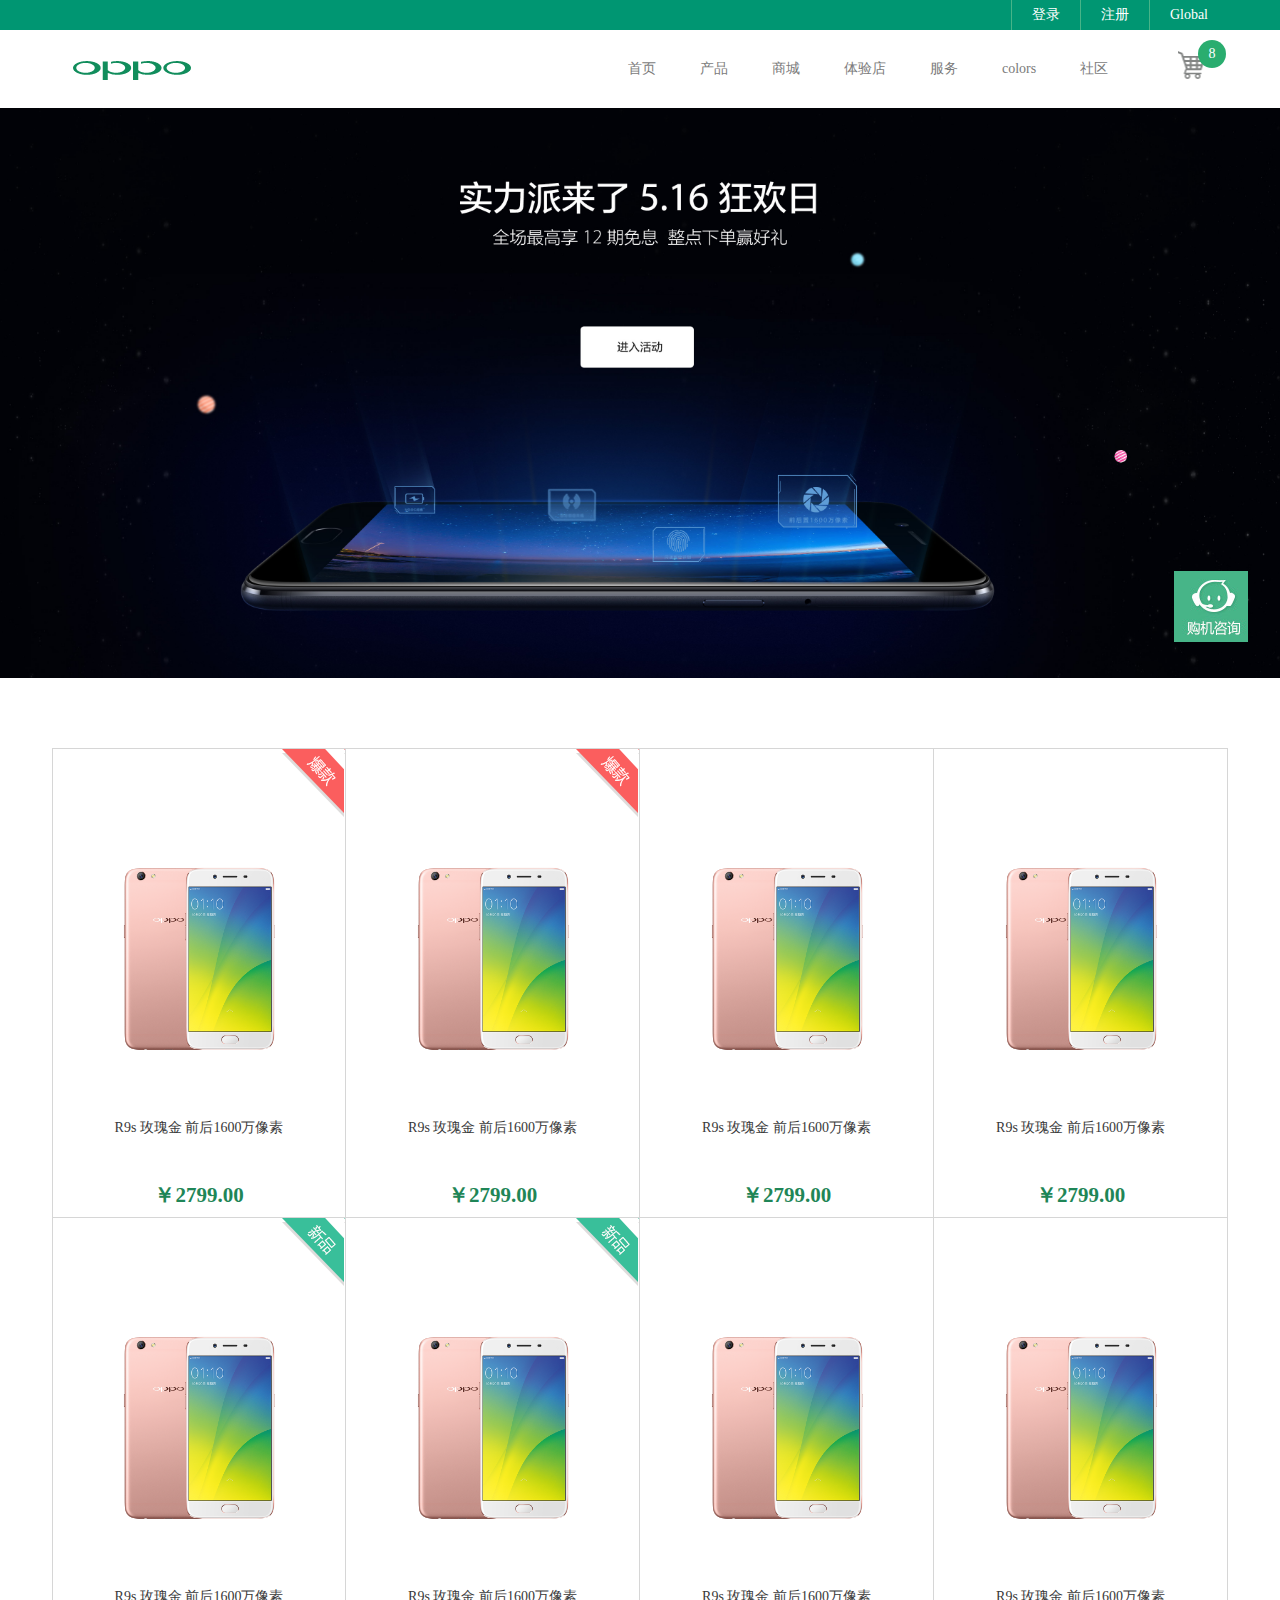
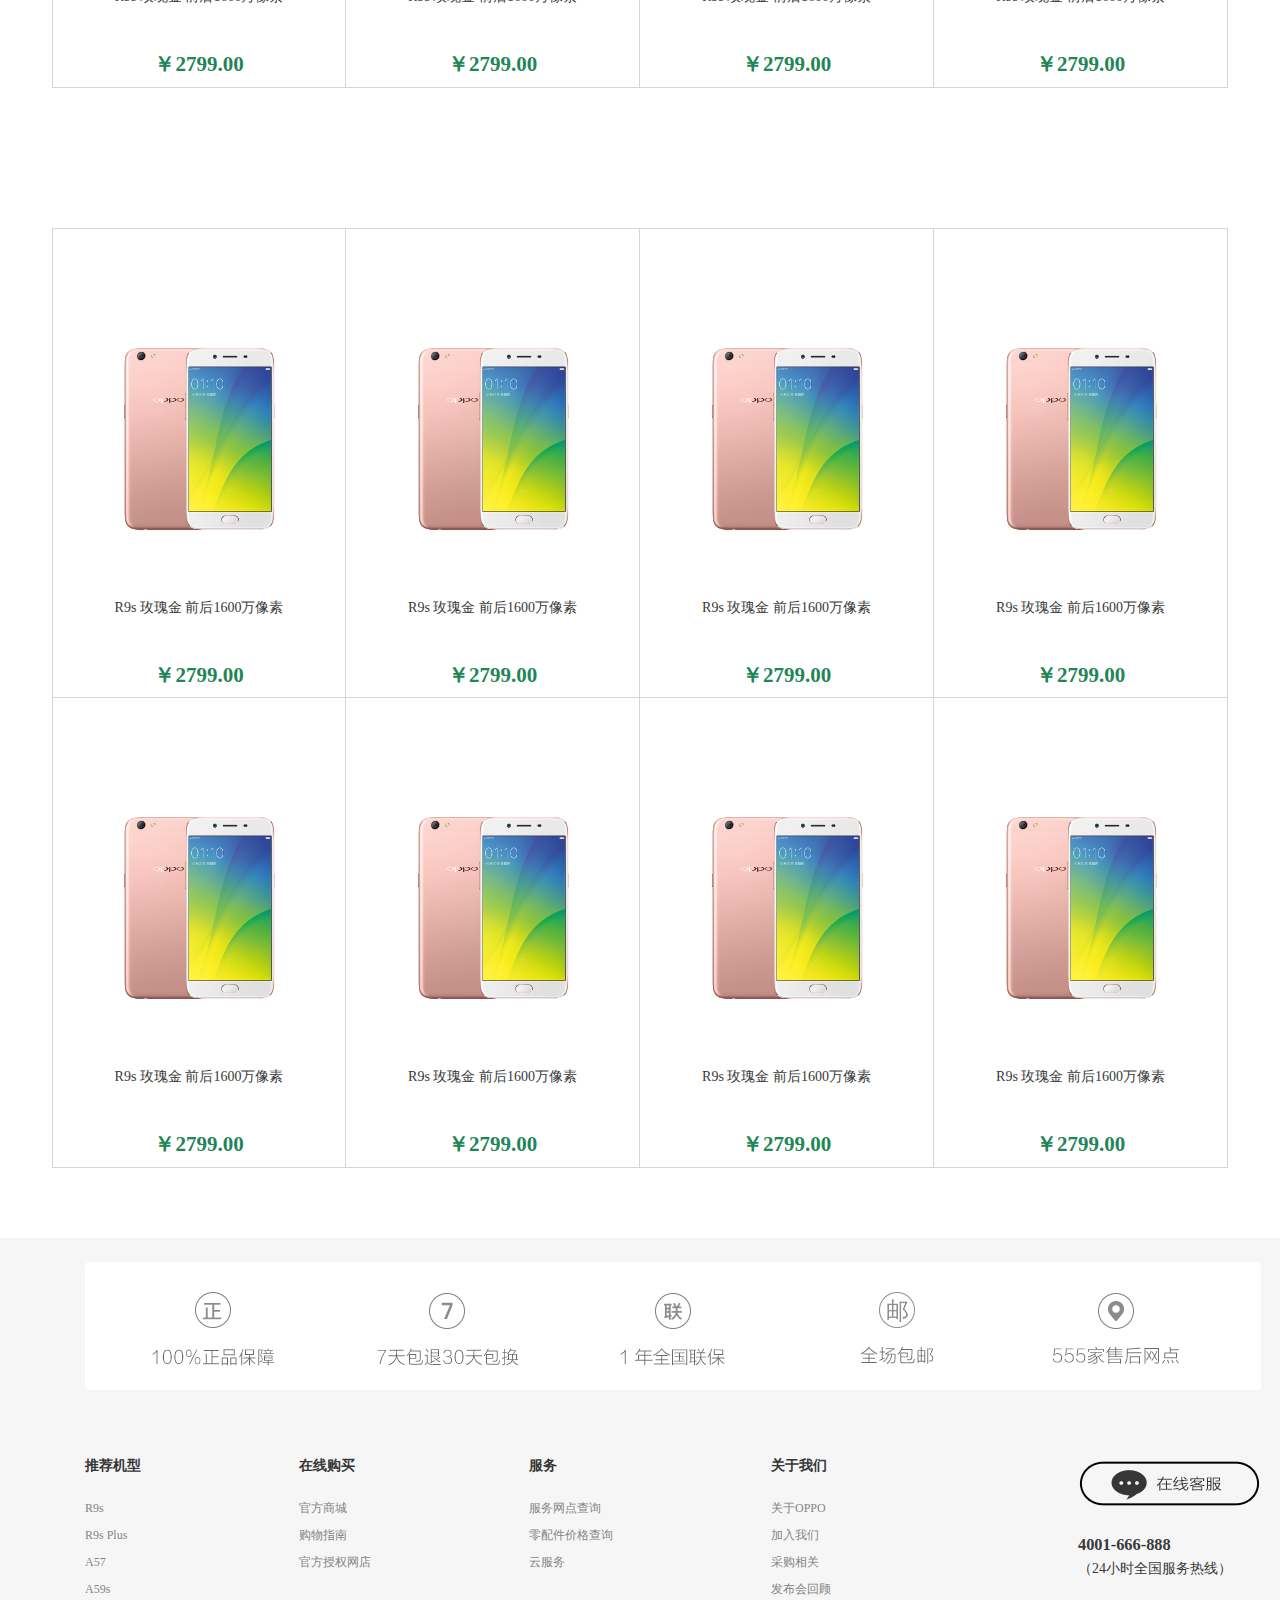
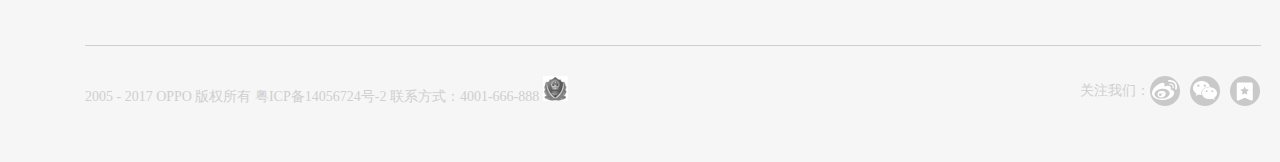
<file: index.html>
<!DOCTYPE html>
<html lang="en">

<head>
    <meta charset="UTF-8">
    <meta http-equiv="X-UA-Compatible" content="IE=edge">
    <meta name="viewport" content="width=device-width, initial-scale=1.0">
    <title>OPPO商城</title>
    <link rel="stylesheet" href="./css.css">
</head>

<body>
    <!-- 顶部 -->
    <div class="title">
        <div class="w">
            <ul>
                <li>
                    <a href="#">Global</a>
                </li>
                <li>
                    <a href="#">注册</a>
                </li>
                <li>
                    <a href="#">登录</a>
                </li>
            </ul>
        </div>
    </div>
    <!-- 头部 -->
    <div class="header w">
        <h1 class="logo">
            <a href="#"><img src="./images/oppologo.png" alt=""></a>
        </h1>
        <div class="nav">
            <ul>
                <li><a href="#">首页</a></li>
                <li><a href="#">产品</a></li>
                <li><a href="#">商城</a></li>
                <li><a href="#">体验店</a></li>
                <li><a href="#">服务</a></li>
                <li><a href="#">colors</a></li>
                <li><a href="#">社区</a></li>
            </ul>
        </div>
        <div class="shop-car">
            <span>8</span>
        </div>
    </div>
    <!-- 广告 -->
    <div class="banner">
        <div class="w">
            <a href="#"></a>
        </div>
    </div>
    <!-- 内容 -->
    <div class="content w clearfix">
        <ul>
            <li>
                <i class="hot"></i>
                <img src="./images/oppo1.png" alt="">
                <p>R9s 玫瑰金 前后1600万像素</p>
                <h2>￥2799.00</h2>
            </li>
            <li>
                <i class="hot"></i>
                <img src="./images/oppo1.png" alt="">
                <p>R9s 玫瑰金 前后1600万像素</p>
                <h2>￥2799.00</h2>
            </li>
            <li><img src="./images/oppo1.png" alt="">
                <p>R9s 玫瑰金 前后1600万像素</p>
                <h2>￥2799.00</h2>
            </li>
            <li><img src="./images/oppo1.png" alt="">
                <p>R9s 玫瑰金 前后1600万像素</p>
                <h2>￥2799.00</h2>
            </li>
            <li>
                <i class="new"></i>
                <img src="./images/oppo1.png" alt="">
                <p>R9s 玫瑰金 前后1600万像素</p>
                <h2>￥2799.00</h2>
            </li>
            <li>
                <i class="new"></i>
                <img src="./images/oppo1.png" alt="">
                <p>R9s 玫瑰金 前后1600万像素</p>
                <h2>￥2799.00</h2>
            </li>
            <li><img src="./images/oppo1.png" alt="">
                <p>R9s 玫瑰金 前后1600万像素</p>
                <h2>￥2799.00</h2>
            </li>
            <li><img src="./images/oppo1.png" alt="">
                <p>R9s 玫瑰金 前后1600万像素</p>
                <h2>￥2799.00</h2>
            </li>
        </ul>
    </div>
    <!-- 内容第二部分 -->
    <div class="content w clearfix">
        <ul>
            <li>
                <img src="./images/oppo1.png" alt="">
                <p>R9s 玫瑰金 前后1600万像素</p>
                <h2>￥2799.00</h2>
            </li>
            <li><img src="./images/oppo1.png" alt="">
                <p>R9s 玫瑰金 前后1600万像素</p>
                <h2>￥2799.00</h2>
            </li>
            <li><img src="./images/oppo1.png" alt="">
                <p>R9s 玫瑰金 前后1600万像素</p>
                <h2>￥2799.00</h2>
            </li>
            <li><img src="./images/oppo1.png" alt="">
                <p>R9s 玫瑰金 前后1600万像素</p>
                <h2>￥2799.00</h2>
            </li>
            <li><img src="./images/oppo1.png" alt="">
                <p>R9s 玫瑰金 前后1600万像素</p>
                <h2>￥2799.00</h2>
            </li>
            <li><img src="./images/oppo1.png" alt="">
                <p>R9s 玫瑰金 前后1600万像素</p>
                <h2>￥2799.00</h2>
            </li>
            <li><img src="./images/oppo1.png" alt="">
                <p>R9s 玫瑰金 前后1600万像素</p>
                <h2>￥2799.00</h2>
            </li>
            <li><img src="./images/oppo1.png" alt="">
                <p>R9s 玫瑰金 前后1600万像素</p>
                <h2>￥2799.00</h2>
            </li>
        </ul>
    </div>
    <!-- 底部 -->
    <div class="fotter">
        <div class="top w">
        </div>
        <div class="middle w  clearfix">
            <div class="nav">
                <dl>
                    <dt>推荐机型</dt>
                    <dd>R9s</dd>
                    <dd>R9s Plus</dd>
                    <dd>A57</dd>
                    <dd>A59s</dd>
                </dl>
                <dl>
                    <dt>在线购买</dt>
                    <dd>官方商城</dd>
                    <dd>购物指南</dd>
                    <dd>官方授权网店</dd>
                </dl>
                <dl>
                    <dt>服务</dt>
                    <dd>服务网点查询</dd>
                    <dd>零配件价格查询</dd>
                    <dd>云服务</dd>
                    <dd></dd>
                </dl>
                <dl>
                    <dt>关于我们</dt>
                    <dd>关于OPPO</dd>
                    <dd>加入我们</dd>
                    <dd>采购相关</dd>
                    <dd>发布会回顾</dd>
                </dl>
            </div>
            <div class="right">
                <img src="./images/icon-online.png" alt="">
                <h3>4001-666-888</h3>
                <p>（24小时全国服务热线）</p>
            </div>
        </div>
        <div class="bottom w">
            <p>2005 - 2017 OPPO 版权所有 粤ICP备14056724号-2 联系方式：4001-666-888
                <i></i>
            </p>
            <span>关注我们：<img src="./images/sina_03.png" alt=""></span>
        </div>
    </div>
    <!-- 咨询 -->
    <div class="serve">
    </div>
</body>

</html>
</file>
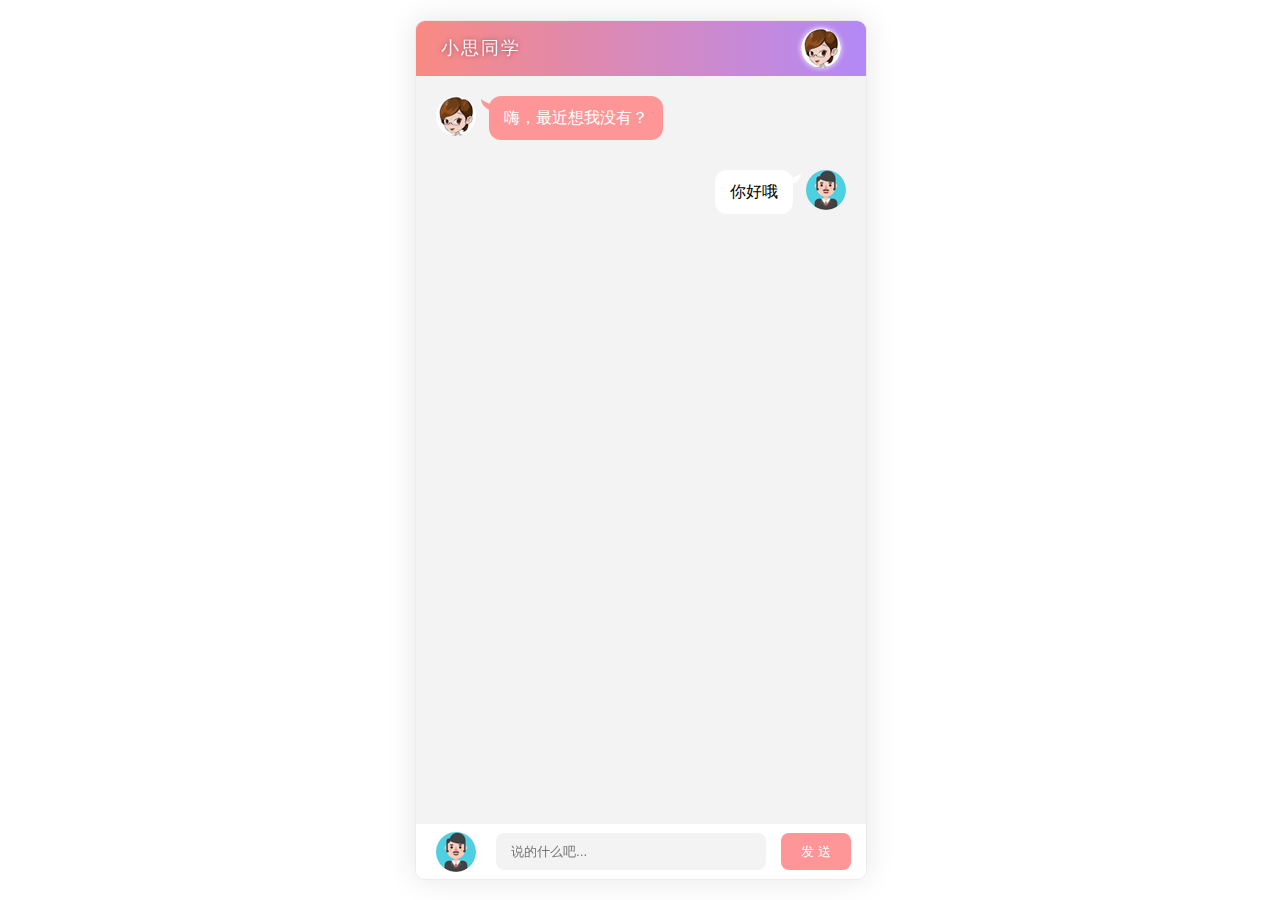
<file: 聊天机器人.html>
<!DOCTYPE html>
<html lang="en">

<head>
  <meta charset="UTF-8" />
  <meta name="viewport" content="width=device-width, initial-scale=1.0" />
  <meta http-equiv="X-UA-Compatible" content="ie=edge" />
  <link rel="stylesheet" href="css/reset.css" />
  <link rel="stylesheet" href="css/main.css" />
  <script type="text/javascript" src="js/jquery-1.12.4.min.js"></script>
  <script type="text/javascript" src="js/jquery-ui.min.js"></script>
  <script type="text/javascript" src="js/jquery.mousewheel.js"></script>
  <title>聊天机器人</title>
</head>

<body>
  <div class="wrap">
    <!-- 头部 Header 区域 -->
    <div class="header">
      <h3>小思同学</h3>
      <img src="img/person01.png" alt="icon" />
    </div>
    <!-- 中间 聊天内容区域 -->
    <div class="main">
      <ul class="talk_list" style="top: 0px;" id="talk_list">
        <li class="left_word">
          <img src="img/person01.png" /> <span>嗨，最近想我没有？</span>
        </li>
        <li class="right_word">
            <img src="img/person02.png" /> <span>你好哦</span>
          </li>
      </ul>
      <div class="drag_bar" style="display: none;">
        <div class="drager ui-draggable ui-draggable-handle" style="display: none; height: 412.628px;"></div>
      </div>
    </div>
    <!-- 底部 消息编辑区域 -->
    <div class="footer">
      <img src="img/person02.png" alt="icon" />
      <input type="text" placeholder="说的什么吧..." class="input_txt" id="ipt" />
      <input type="button" value="发 送" class="input_sub" id="btnSend" />
    </div>
  </div>
  <!-- 注意：只要为 audio 指定了新的 src 属性，而且指定了 autoplay，那么，语音就会自动播放 -->
  <audio src="" id="voice" autoplay style="display: none;"></audio>
  <script type="text/javascript" src="js/scroll.js"></script>
  <script src="./js/chat.js"></script>
</body>

</html>
</file>
<file: css.css>
/* 初始化代码 */

* {
    padding: 0;
    margin: 0;
    box-sizing: border-box;
}

a {
    text-decoration: none;
}

li {
    list-style: none;
}

body {
    font: 14px/1.5 "微软雅黑";
    color: #393939;
}

.clearfix:after {
    content: "";
    display: block;
    height: 0;
    visibility: hidden;
    clear: both;
}

.w {
    width: 1176px;
    margin: 0 auto;
}


/* --------------------------------------------- */


/* 顶部 */

.title {
    height: 30px;
    background-color: #009672;
}

.title ul {
    float: right;
}

.title ul li {
    float: right;
    border-left: 1px solid #47b488;
}

.title li a {
    padding-left: 20px;
    margin-right: 20px;
    height: 30px;
    line-height: 30px;
    text-align: center;
    color: #ffff;
}


/* 头部 */

.header {
    height: 78px;
    /* background-color: bisque; */
}

.header .logo {
    float: left;
    margin-top: 10px;
    float: left;
}

.header .nav {
    float: left;
    margin-left: 400px;
}

.header .nav ul {
    float: left;
}

.header .nav li {
    float: left;
    margin: 0 22px;
}

.header .nav li a {
    height: 78px;
    line-height: 78px;
    color: #7b7b7b;
    padding: 5px 0;
}

.header .nav li a:hover {
    border-bottom: 2px solid #2aad6f;
}

.header .shop-car {
    position: relative;
    float: right;
    margin-top: 20px;
    margin-right: 20px;
    width: 30px;
    height: 30px;
    background-image: url(./images/sprit.png);
    background-position: -130px -150px;
}

.header .shop-car span {
    position: absolute;
    display: block;
    top: -10px;
    left: 20px;
    width: 28px;
    height: 28px;
    line-height: 28px;
    text-align: center;
    border-radius: 50%;
    background-color: #2aad6f;
    color: #ffff;
}


/* 广告 */

.banner {
    height: 570px;
    background: url(./images/Router.jpg) no-repeat center;
    background-size: cover;
}

.banner .w {
    position: relative;
    height: 570px;
}

.banner a {
    position: absolute;
    width: 112px;
    height: 42px;
    top: 238px;
    left: 580px;
    transform: translate(-50%, -50%);
}


/* 内容 */

.content {
    margin-top: 70px;
}

.content ul {
    float: left;
}

.content li {
    position: relative;
    float: left;
    width: 294px;
    height: 470px;
    border: 1px solid #cccc;
    border-left: 0;
    text-align: center;
}

.content li:nth-child(4n+1) {
    border-left: 1px solid #cccc;
}

.content li:nth-child(n+5) {
    border-top: 0;
    margin-bottom: 70px;
}

.content img {
    height: 220px;
    margin-top: 100px;
}

.content p {
    margin: 42px auto;
}

.content h2 {
    color: #1f8657;
}

.content .hot {
    position: absolute;
    right: 0;
    top: 0;
    width: 63px;
    height: 68px;
    background-image: url(./images/ribbon-icon-cheap.png);
}

.content .new {
    position: absolute;
    right: 0;
    top: 0;
    width: 63px;
    height: 68px;
    background-image: url(./images/ribbon-icon-new.png);
}


/* 底部 */

.fotter {
    padding: 24px 85px;
    height: 524px;
    background-color: #f6f6f6;
}

.fotter .top {
    height: 128px;
    background-image: url(./images/services.png);
}

.fotter .nav {
    float: left;
}

.fotter .middle dl {
    float: left;
    margin-top: 65px;
    margin-right: 158px;
}

.fotter .middle dt {
    margin-bottom: 19px;
    color: #363636;
    font-weight: 700;
}

.fotter .middle dd {
    color: #848484;
    font-size: 12px;
    line-height: 27px;
}

.fotter .middle .right {
    float: right;
    margin-top: 70px;
}

.fotter .right h3 {
    margin-top: 20px;
}

.fotter .bottom {
    margin-top: 42px;
    padding-top: 30px;
    color: #cfcfcf;
    border-top: 1px solid #cfcfcf;
}

.fotter .bottom p {
    float: left;
}

.fotter .bottom span {
    float: right;
}

.fotter span img {
    vertical-align: middle;
}

.fotter .bottom i {
    display: inline-block;
    width: 25px;
    height: 25px;
    background-image: url(./images/icon-identification.png);
}


/* 咨询 */

.serve {
    position: fixed;
    right: 32px;
    bottom: 258px;
    width: 74px;
    height: 71px;
    background-image: url(./images/purchase-advisory-icon.jpg);
}
</file>
<file: css/main.css>
body {
    font-family: 'Microsoft YaHei';
}
.wrap {
    position: fixed;
    width: 450px;
    left: 50%;
    margin-left: -225px;
    top: 20px;
    bottom: 20px;
    border: 1px solid #ebebeb;
    background-color: #fff;
    border-radius: 10px;
    box-shadow: 0 0 30px rgba(0, 0, 0, 0.1);
    overflow: hidden;
}
.header {
    height: 55px;
    background: linear-gradient(90deg, rgba(246, 60, 47, 0.6), rgba(128, 58, 242, 0.6));
    overflow: hidden;
}
.header h3 {
    color: #faf3fc;
    line-height: 55px;
    font-weight: normal;
    float: left;
    letter-spacing: 2px;
    margin-left: 25px;
    font-size: 18px;
    text-shadow: 0px 0px 5px #944846;
}
.header img {
    float: right;
    margin: 7px 25px 0 0;
    border-radius: 20px;
    box-shadow: 0 0 5px #f7f2fe;
}
.main {
    position: absolute;
    left: 0;
    right: 0;
    top: 55px;
    bottom: 55px;
    background-color: #f4f3f3;
    box-sizing: border-box;
    padding: 10px 0;
    overflow:hidden;
}
.talk_list{
    position: absolute;
    width:100%;
    left:0px;
    top:0px;
}
.talk_list li {
    overflow: hidden;
    margin: 20px 0px 30px;
}
.talk_list .left_word img {
    float: left;
    margin-left: 20px;
}
.talk_list .left_word span {
    float: left;
    background-color: #fe9697;
    padding: 10px 15px;
    max-width: 290px;
    border-radius: 12px;
    font-size: 16px;
    color: #fff;
    margin-left: 13px;
    position: relative;
    line-height: 24px;
}
.talk_list .left_word span:before {
    content: '';
    position: absolute;
    left: -8px;
    top: 3px;
    width: 13px;
    height: 12px;
    background: url('../img/corner01.png') no-repeat;
}
.talk_list .right_word img {
    float: right;
    margin-right: 20px;
}
.talk_list .right_word span {
    float: right;
    background-color: #fff;
    padding: 10px 15px;
    max-width: 290px;
    border-radius: 12px;
    font-size: 16px;
    color: #000;
    margin-right: 13px;
    position: relative;
    line-height: 24px;
}
.talk_list .right_word span:before {
    content: '';
    position: absolute;
    right: -8px;
    top: 3px;
    width: 13px;
    height: 12px;
    background: url('../img/corner02.png') no-repeat;
}
.drag_bar{
    position:absolute;
    right:0px;
    top:0px;
    background-color: #fff;
    height:100%;
    width:6px;
    box-sizing:border-box;
    border-bottom:1px solid #f4f3f3;
}
.drager{
    position:absolute;
    left:0px;
    top:0px;
    background-color: #cdcdcd;
    height:100px;
    width:6px;
    border-radius:3px;
    cursor: pointer;
}

.footer{
    width:100%;
    height: 55px;
    left:0px;
    bottom:0px;
    background-color:#fff;
    position: absolute;
}

.footer img{
    float: left;
    margin:8px 0 0 20px;
}

.input_txt{
    float: left;
    width:270px;
    height:37px;
    border:0px;
    background-color: #f4f3f3;
    margin:9px 0 0 20px;
    border-radius:8px;
    padding:0px;
    outline:none;
    text-indent:15px;
}
.input_sub{
    float: left;
    width:70px;
    height:37px;
    border:0px;
    background-color: #fe9697;
    margin:9px 0 0 15px;
    border-radius:8px;
    padding:0px;
    outline:none;
    color:#fff;
    cursor: pointer;    
}
</file>
